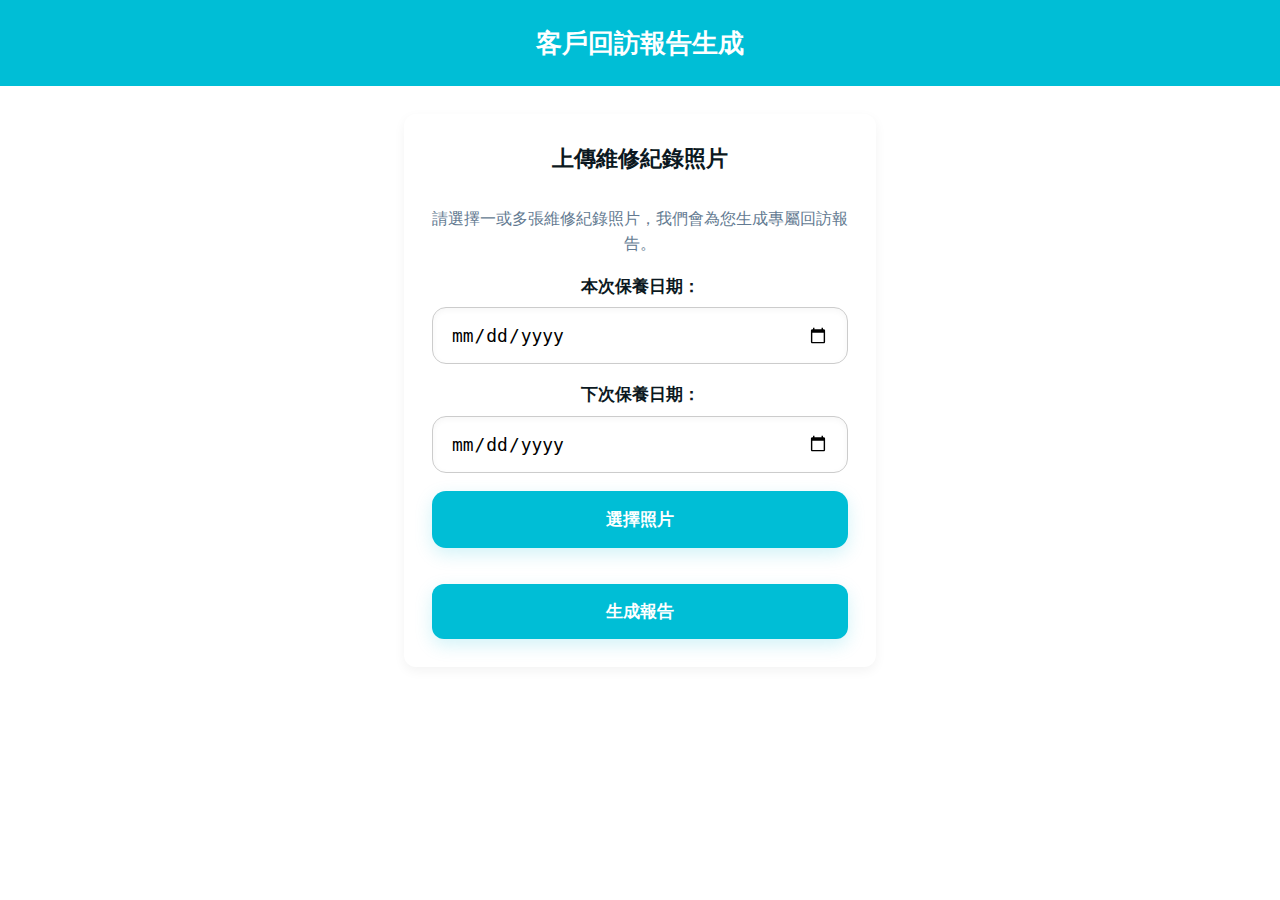
<file: index.html>
<!DOCTYPE html>
<html lang="zh-Hant">
<head>
  <meta charset="UTF-8">
  <meta name="viewport" content="width=device-width, initial-scale=1.0">
  <title>上傳維修照片 - 客戶回訪報告</title>
  <link rel="stylesheet" href="style.css">
</head>
<body>
  <!-- 頁首：使用品牌色背景搭配標題文字 -->
  <header class="header">
    <h1 style="text-align:center; font-size:1.6rem; font-weight:700; padding:24px 0; margin:0;">客戶回訪報告生成</h1>
  </header>
  <main class="container">
    <section class="card upload-section">
      <h2 class="section-title">上傳維修紀錄照片</h2>
      <p>請選擇一或多張維修紀錄照片，我們會為您生成專屬回訪報告。</p>
      <!-- 選擇本次與下次保養日期 -->
      <div class="date-stack">
        <label for="serviceDate" class="field-label">本次保養日期：</label>
        <input type="date" id="serviceDate" class="date-input">
      </div>
      <div class="date-stack">
        <label for="nextDate" class="field-label">下次保養日期：</label>
        <input type="date" id="nextDate" class="date-input">
      </div>
      <!-- 隱藏原生檔案輸入框，改用自訂樣式的按鈕觸發檔案選取 -->
      <input type="file" id="fileInput" class="file-input" accept="image/*" multiple hidden>
      <label for="fileInput" class="upload-btn">選擇照片</label>
      <div id="preview" class="preview"></div>
      <button id="generateBtn">生成報告</button>
    </section>
  </main>
  <script>
    // 預覽選取的照片
    const fileInput = document.getElementById('fileInput');
    const preview = document.getElementById('preview');
    fileInput.addEventListener('change', () => {
      preview.innerHTML = '';
      const files = fileInput.files;
      if (!files || files.length === 0) return;
      for (const file of files) {
        const reader = new FileReader();
        reader.onload = e => {
          const img = document.createElement('img');
          img.src = e.target.result;
          preview.appendChild(img);
        };
        reader.readAsDataURL(file);
      }
    });

    /**
     * 壓縮圖片至最大尺寸 1024 像素，並返回壓縮後的 Data URL
     * @param {File} file 檔案
     * @returns {Promise<string>}
     */
    function compressImage(file) {
      return new Promise((resolve, reject) => {
        const reader = new FileReader();
        reader.onload = e => {
          const img = new Image();
          img.onload = () => {
            const maxDim = 1024;
            let { width, height } = img;
            if (width > height) {
              if (width > maxDim) {
                height = (height * maxDim) / width;
                width = maxDim;
              }
            } else {
              if (height > maxDim) {
                width = (width * maxDim) / height;
                height = maxDim;
              }
            }
            const canvas = document.createElement('canvas');
            canvas.width = width;
            canvas.height = height;
            const ctx = canvas.getContext('2d');
            ctx.drawImage(img, 0, 0, width, height);
            const compressed = canvas.toDataURL('image/jpeg', 0.8);
            resolve(compressed);
          };
          img.onerror = reject;
          img.src = e.target.result;
        };
        reader.onerror = reject;
        reader.readAsDataURL(file);
      });
    }

    /**
     * 將 Data URL 轉為 Blob，用於上傳
     * @param {string} dataUrl
     * @returns {Promise<Blob>}
     */
    function dataURLToBlob(dataUrl) {
      return fetch(dataUrl).then(res => res.blob());
    }

    // Cloudinary 設定：請使用您自己的帳戶名稱與 unsigned preset
    const CLOUD_NAME = 'djw2gafqe';
    const UPLOAD_PRESET = 'customer_reports';

    // 處理生成報告
    document.getElementById('generateBtn').addEventListener('click', async () => {
      const files = fileInput.files;
      if (!files || files.length === 0) {
        alert('請先選擇照片！');
        return;
      }
      try {
        const ids = [];
        for (let i = 0; i < files.length; i++) {
          const compressedDataUrl = await compressImage(files[i]);
          const blob = await dataURLToBlob(compressedDataUrl);
          const formData = new FormData();
          formData.append('file', blob, files[i].name);
          formData.append('upload_preset', UPLOAD_PRESET);
          const response = await fetch(`https://api.cloudinary.com/v1_1/${CLOUD_NAME}/image/upload`, {
            method: 'POST',
            body: formData
          });
          if (!response.ok) {
            throw new Error('上傳圖片失敗');
          }
          const result = await response.json();
          ids.push(result.public_id);
        }
        // 取得本次與下次保養日期
        const serviceDateInput = document.getElementById('serviceDate');
        const nextDateInput = document.getElementById('nextDate');
        const serviceDateValue = serviceDateInput && serviceDateInput.value ? serviceDateInput.value : '';
        const nextDateValue = nextDateInput && nextDateInput.value ? nextDateInput.value : '';
        // 組成查詢字串
        const paramIds = encodeURIComponent(ids.join(','));
        let url = 'report.html?ids=' + paramIds;
        if (serviceDateValue) {
          url += '&serviceDate=' + encodeURIComponent(serviceDateValue);
        }
        if (nextDateValue) {
          url += '&date=' + encodeURIComponent(nextDateValue);
        }
        // 導向至報告頁面
        window.location.href = url;
      } catch (err) {
        console.error(err);
        alert('處理或上傳圖片資料時發生錯誤，請稍後再試。');
      }
    });
  </script>
</body>
</html>
</file>
<file: style.css>
/*
 * Global styles for the Pure Energy customer report application.
 * Defines a soft brand colour palette and common components such as cards and buttons.
 */

/* CSS variables for easy theming */
:root {
  --brand: #00BED6;       /* Pure Energy brand blue */
  --bg: #F5FAFC;          /* light page background */
  --card: #FFFFFF;        /* card background */
  --text: #0B1821;        /* primary text colour */
  --muted: #637A91;       /* soft grey body copy */
  --radius: 12px;         /* border radius for cards/buttons */
  --shadow: 0 4px 12px rgba(0, 0, 0, 0.05); /* subtle shadow */
}

* {
  box-sizing: border-box;
}

body {
  margin: 0;
  font-family: 'Noto Sans TC', sans-serif;
  background: var(--bg);
  color: var(--text);
}

/* Header containing the brand banner */
/* Header containing the brand banner */
.header {
  /* Header spans full width but centers its contents so that the banner never exceeds
     the same maximum width as the rest of the page.  We keep the background the
     same colour as the page to avoid contrasting edges. */
  width: 100%;
  background: var(--bg);
  color: #ffffff;
  padding: 0;
  display: flex;
  justify-content: center;
}

.header .banner {
  display: block;
  /* Restrict banner width to be no wider than the page content and centre it horizontally. */
  width: 100%;
  max-width: 900px;
  height: auto; /* 自動高度以適配圖片 */
  /* 移除最大高度限制，讓圖片完整顯示 */
  object-fit: contain; /* 保持比例並完整顯示圖片 */
  object-position: center; /* 圖片居中顯示 */
  margin: 0 auto;
}

/* Main container for page content */
.container {
  max-width: 900px;
  margin: 0 auto;
  padding: 24px;
}

/* Intro section (問候語與按鈕) */
.intro-section {
  background: var(--card);
  border-radius: var(--radius);
  box-shadow: var(--shadow);
  padding: 20px;
  margin-bottom: 24px;
}

/* Generic section button (保養紀錄、提提你) */
.section-btn {
  display: block;
  width: 100%;
  background: var(--brand);
  color: #ffffff;
  border: none;
  border-radius: var(--radius);
  padding: 14px 0;
  font-size: 1rem;
  font-weight: 600;
  text-align: center;
  margin-top: 16px;
  cursor: default;
}

/* Next date text styling */
.next-date {
  font-size: 0.9rem;
  margin-bottom: 16px;
  color: var(--text);
}

/* Maintenance scroll container: horizontal scroll with snap */
.maintenance-scroll {
  display: flex;
  gap: 16px;
  overflow-x: auto;
  scroll-snap-type: x mandatory;
  -webkit-overflow-scrolling: touch;
  margin-bottom: 16px;
}

/* Each image slide inside maintenance scroll */
.maintenance-scroll .slide {
  flex: 0 0 80%;
  scroll-snap-align: center;
}
.maintenance-scroll .slide img {
  width: 100%;
  border-radius: var(--radius);
  box-shadow: var(--shadow);
  object-fit: cover;
  aspect-ratio: 4 / 5;
}

/* Video stack: display videos vertically */
.video-stack {
  display: flex;
  flex-direction: column;
  gap: 16px;
  margin-top: 16px;
}

/* Video player styling */
.video-stack video {
  width: 100%;
  height: auto;
  border-radius: var(--radius);
  background: #f5f5f5;
}

/* Play overlay on videos: reuse previous styling but enlarge for clarity */
.play-overlay {
  position: absolute;
  top: 0;
  left: 0;
  right: 0;
  bottom: 0;
  display: flex;
  justify-content: center;
  align-items: center;
  background: none;
  border: none;
  cursor: pointer;
  transition: opacity 0.2s ease;
  z-index: 2;
}
.play-overlay::before {
  content: "";
  width: 68px;
  height: 68px;
  border-radius: 50%;
  background: rgba(240, 242, 245, 0.92);
  box-shadow: 0 6px 18px rgba(9, 30, 66, 0.18);
  display: block;
}
.play-overlay::after {
  content: "";
  position: absolute;
  width: 0;
  height: 0;
  top: 50%;
  left: 50%;
  transform: translate(-30%, -50%);
  border-style: solid;
  border-width: 14px 0 14px 22px;
  border-color: transparent transparent transparent rgba(55, 65, 81, 0.8);
}
.video-wrap {
  position: relative;
  width: 100%;
}

/* Services section styling */
.services-section {
  margin-top: 24px;
}
.services-section img {
  width: 100%;
  border-radius: var(--radius);
  box-shadow: var(--shadow);
  display: block;
}

/* Referral section styling */
.referral-section {
  margin-top: 24px;
  text-align: center;
}
.referral-image-container {
  position: relative;
  border-radius: var(--radius);
  overflow: hidden;
}
.referral-image-container img {
  width: 100%;
  display: block;
  border-radius: var(--radius);
}
.referral-overlay {
  position: absolute;
  top: 0;
  left: 0;
  right: 0;
  bottom: 0;
  display: flex;
  justify-content: flex-start;
  align-items: flex-start;
  padding: 16px;
  pointer-events: none;
}
.referral-title {
  color: #ffffff;
  font-size: 1.4rem;
  font-weight: 700;
  line-height: 1.3;
  text-shadow: 0 2px 4px rgba(0, 0, 0, 0.3);
}
.share-btn {
  display: block;
  width: 100%;
  background: var(--brand);
  color: #ffffff;
  border: none;
  border-radius: var(--radius);
  padding: 14px 0;
  font-size: 1rem;
  font-weight: 600;
  margin-top: 12px;
  cursor: default;
}

/* Section titles */
.section-title {
  font-size: 1.4rem;
  font-weight: 700;
  margin-top: 0;
  margin-bottom: 12px;
  color: var(--text);
}

/* Grid for displaying multiple images */
.report-images {
  display: flex;
  flex-wrap: wrap;
  gap: 12px;
}

.report-images img {
  flex: 1 1 calc(33.333% - 12px);
  max-width: calc(33.333% - 12px);
  border-radius: var(--radius);
  object-fit: cover;
  box-shadow: var(--shadow);
  /* 保持圖片正方形比例，類似微信排版 */
  aspect-ratio: 1 / 1;
}

/* Video grid: display fixed videos in a grid layout */
.video-grid {
  display: grid;
  grid-template-columns: repeat(auto-fill, minmax(220px, 1fr));
  gap: 12px;
}
.video-grid video {
  width: 100%;
  border-radius: var(--radius);
  box-shadow: var(--shadow);
  background: #000;

  /* 提高影片 z-index 以便覆蓋層可以在其之上使用較高的 z-index */
  position: relative;
  z-index: 1;
}

/* 包裹影片的容器，用於放置自定義播放按鈕 */
.video-wrap {
  position: relative;
  width: 100%;
}
/* 自定義播放按鈕覆蓋在影片上方 */
.play-overlay {
  position: absolute;
  top: 0;
  left: 0;
  right: 0;
  bottom: 0;
  display: flex;
  justify-content: center;
  align-items: center;
  background: none;
  border: none;
  cursor: pointer;
  transition: opacity 0.2s ease;

  /* 確保播放覆蓋層在影片之上 */
  z-index: 2;
}
.play-overlay::before {
  content: "";
  width: 68px;
  height: 68px;
  border-radius: 50%;
  background: rgba(240, 242, 245, 0.92);
  box-shadow: 0 6px 18px rgba(9, 30, 66, 0.18);
  display: block;
}
.play-overlay::after {
  content: "";
  position: absolute;
  width: 0;
  height: 0;
  top: 50%;
  left: 50%;
  transform: translate(-30%, -50%);
  border-style: solid;
  border-width: 14px 0 14px 22px;
  border-color: transparent transparent transparent rgba(55, 65, 81, 0.8);
}
/* 播放中隱藏覆蓋按鈕 */
.video-wrap.video-playing .play-overlay {
  display: none;
}

/* Poster and wrapper styling */
.poster-wrap {
  margin-top: 12px;
}
.poster {
  width: 100%;
  border-radius: var(--radius);
  box-shadow: var(--shadow);
  display: block;
}

/* 強調標題顏色，用於保養紀錄和提提你區塊 */
.highlight-title {
  color: var(--brand);
}

/* ==========================
   新版回訪頁面樣式
   ==========================
   以下樣式覆蓋舊版設計，按 MAQUA XD 模板重新排版。
*/

/* 全局設置：白底主背景與行動裝置友善寬度 */
body {
  background: #FFFFFF;
  color: var(--text);
  font-family: 'Noto Sans TC', sans-serif;
  line-height: 1.5;
}

/* 重新定義頂部橫幅，使用全寬圖片 */
header.header {
  background: var(--brand);
  text-align: center;
  overflow: hidden;
}
header.header .banner {
  width: 100%;
  height: auto;
  display: block;
  object-fit: contain;
  margin: 0;
}

/* 主內容容器：限制最大寬度為 480px，適合手機瀏覽 */
.container {
  max-width: 520px;
  margin: 0 auto;
  padding: 24px 24px 40px;
}

/* 問候卡片：圓角白底陰影，與橫幅微距離 */
.intro-card {
  background: #FFFFFF;
  border-radius: 16px;
  box-shadow: 0 2px 8px rgba(0, 0, 0, 0.05);
  padding: 24px;
  margin-top: -40px;
  margin-bottom: 28px;
  position: relative;
  z-index: 1;
}

/* 通用按鈕（保養紀錄、提提你、分享好友） */
.btn {
  display: block;
  width: 100%;
  background: var(--brand);
  color: #FFFFFF;
  border: none;
  border-radius: 40px;
  padding: 12px 0;
  font-size: 1rem;
  font-weight: 600;
  text-align: center;
  margin: 24px 0;
  cursor: default;
}

/* 水平滾動圖片容器：支持手指拖曳，scroll-snap 對齊 */
.slides-wrapper {
  display: flex;
  gap: 18px;
  overflow-x: auto;
  scroll-snap-type: x mandatory;
  -webkit-overflow-scrolling: touch;
  margin: 24px 0 28px;
}
.slides-wrapper .slide {
  flex: 0 0 80%;
  scroll-snap-align: center;
  border-radius: 16px;
  overflow: hidden;
  box-shadow: 0 2px 8px rgba(0, 0, 0, 0.05);
  background: #F7F7F7;
}
.slides-wrapper .slide img {
  width: 100%;
  height: auto;
  display: block;
  object-fit: cover;
}

/* 下一次保養日期與問卷訊息 */
.next-date-text {
  font-size: 0.9rem;
  /* 使用中性色調的深灰色，使文本不會過於突出 */
  color: var(--muted);
  margin: 16px 0 28px;
}
.survey-msg {
  font-size: 0.85rem;
  color: var(--muted);
  line-height: 1.4;
  margin-bottom: 24px;
}

/* 影片區域：垂直堆疊影片 */
.videos-section {
  display: flex;
  flex-direction: column;
  gap: 24px;
  margin: 32px 0;
}
.videos-section .video-item {
  position: relative;
  border-radius: 16px;
  overflow: hidden;
  background: #F5F5F5;
  box-shadow: 0 4px 14px rgba(0, 0, 0, 0.06);
}
.videos-section .video-item video {
  width: 100%;
  height: auto;
  display: block;
  border-radius: 16px;
}
.videos-section .play-overlay {
  position: absolute;
  top: 0;
  left: 0;
  right: 0;
  bottom: 0;
  display: flex;
  justify-content: center;
  align-items: center;
  background: none;
  border: none;
  cursor: pointer;
  z-index: 2;
}
.videos-section .play-overlay::before {
  content: "";
  width: 68px;
  height: 68px;
  border-radius: 50%;
  background: rgba(240, 242, 245, 0.92);
  box-shadow: 0 6px 18px rgba(9, 30, 66, 0.18);
  display: block;
}
.videos-section .play-overlay::after {
  content: "";
  position: absolute;
  width: 0;
  height: 0;
  top: 50%;
  left: 50%;
  transform: translate(-30%, -50%);
  border-style: solid;
  border-width: 14px 0 14px 22px;
  border-color: transparent transparent transparent rgba(55, 65, 81, 0.8);
}

/* 影片標題覆蓋：顯示在影片預覽底部的文字，用於簡要描述影片內容 */
.videos-section .caption {
  position: absolute;
  left: 0;
  right: 0;
  bottom: 0;
  padding: 12px 16px;
  font-size: 0.95rem;
  font-weight: 600;
  color: #FFFFFF;
  text-align: center;
  background: linear-gradient(180deg, rgba(0, 0, 0, 0) 0%, rgba(0, 0, 0, 0.65) 100%);
  z-index: 3;
  pointer-events: none;
}

/* 服務區塊 */
.services-wrapper {
  margin-top: 40px;
  text-align: center;
}
.services-title {
  display: inline-block;
  background: var(--brand);
  color: #FFFFFF;
  border-radius: 40px;
  padding: 8px 20px;
  font-weight: 600;
  margin-bottom: 16px;
  font-size: 1rem;
}
.services-wrapper img {
  width: 100%;
  border-radius: 16px;
  box-shadow: 0 2px 8px rgba(0,0,0,0.05);
  display: block;
}

/* 推薦朋友區塊 */
.referral-wrapper {
  margin-top: 40px;
  text-align: center;
}
.referral-img-box {
  position: relative;
  border-radius: 16px;
  overflow: hidden;
  box-shadow: 0 2px 8px rgba(0,0,0,0.05);
}
.referral-img-box img {
  width: 100%;
  height: auto;
  display: block;
}
.referral-img-box .referral-text {
  position: absolute;
  top: 16px;
  left: 16px;
  color: #FFFFFF;
  font-weight: 700;
  font-size: 1.4rem;
  line-height: 1.3;
  text-shadow: 0 2px 4px rgba(0,0,0,0.3);
}
.share-btn {
  display: block;
  width: 100%;
  background: var(--brand);
  color: #FFFFFF;
  border: none;
  border-radius: 40px;
  padding: 12px 0;
  font-size: 1rem;
  font-weight: 600;
  margin-top: 12px;
  cursor: default;
}

/* 放大圖片/影片遮罩 */
#imageOverlay, #videoOverlay {
  position: fixed;
  top: 0;
  left: 0;
  right: 0;
  bottom: 0;
  background: rgba(0, 0, 0, 0.8);
  display: none;
  justify-content: center;
  align-items: center;
  z-index: 999;
}
#imageOverlay img, #videoOverlay video {
  max-width: 90%;
  max-height: 90%;
  border-radius: 16px;
}

/* 錨點顏色使用品牌色 */
a {
  color: var(--brand);
  text-decoration: none;
}

/* 下一次保養區塊中的日期採用品牌色突出顯示 */
.next-date-text strong {
  color: var(--brand);
}

/* -------------------------------------------------------------------------
   Override ghost styling on maintenance slides
   ------------------------------------------------------------------------- */
/*
  為了避免舊版輪播的半透明縮放效果影響清晰度，
  為 maintenance slides 指定完全不透明且不縮放。
*/
.slides-wrapper .slide {
  opacity: 1;
  transform: scale(1);
}

/* 問候語中粗體文字採品牌色 */
.greeting-text strong {
  color: var(--brand);
}

/* 調整影片卡片比例為直式 3:5（寬:高） */
.videos-section .video-item {
  /* 使用較為寬屏的比例，以減少預覽高度（影片預覽不佔過大空間） */
  aspect-ratio: 16 / 9;
  /* 另外限制最大高度，避免影片預覽佔用過大空間 */
  max-height: 240px;
}

/* 圖片輪播區塊 */
.carousel {
  position: relative;
  width: 100%;
  /* Remove extra horizontal padding; overflow hidden to hide scrollbars */
  overflow: hidden;
  padding: 0;
}
.slides-container {
  display: flex;
  gap: 12px;
  overflow-x: auto;
  scroll-snap-type: x mandatory;
  -webkit-overflow-scrolling: touch;
  scroll-behavior: smooth;
}
.slide {
  /* Each slide takes up 86% of the carousel width, leaving room for previews */
  flex: 0 0 86%;
  position: relative;
  opacity: 0.55;
  transform: scale(0.97);
  transition: opacity 0.25s ease, transform 0.25s ease;
  scroll-snap-align: center;
}
.slide img {
  width: 100%;
  border-radius: var(--radius);
  box-shadow: var(--shadow);
  object-fit: cover;
  /* Default image ratio for slides */
  aspect-ratio: 3 / 4;
}

/* Active slide is fully opaque and slightly larger */
.slide.active {
  opacity: 1;
  transform: scale(1);
}
.carousel-controls {
  text-align: center;
  margin-top: 12px;
}
.carousel-btn {
  background: var(--brand);
  color: #ffffff;
  border: none;
  border-radius: var(--radius);
  padding: 8px 12px;
  /* Bigger arrows for better mobile usability */
  font-size: 2rem;
  cursor: pointer;
  margin: 0 4px;
}
.carousel-btn:disabled {
  opacity: 0.5;
  cursor: default;
}

/* 提示區塊的圖片樣式 */
.tip-image {
  display: block;
  width: 100%;
  margin-top: 12px;
  border-radius: var(--radius);
  box-shadow: var(--shadow);
}

/* 公司介紹圖片區塊樣式 */
.company-intro-img {
  width: 100%;
  display: block;
  border-radius: var(--radius);
  box-shadow: var(--shadow);
}

/* 在較小的螢幕上改為兩欄顯示圖片 */
@media (max-width: 600px) {
  .report-images img {
    flex: 1 1 calc(50% - 12px);
    max-width: calc(50% - 12px);
  }

  /* 在小螢幕上縮小容器內邊距，避免內容看起來偏左 */
  .container {
    padding: 16px;
  }

  /* 調整輪播在小螢幕的間距，但保留左右半露圖片效果 */
  .slides-container {
    gap: 8px;
  }
  /* 調整幻燈片內圖片比例，使其在手機上更合適 */
  .slide img {
    aspect-ratio: 4 / 5;
  }
}

/* 手機版響應式設計 - 優化整體頁面為手機查看大小 */
@media (max-width: 768px) {
  /* 主標題調整 */
  .main-title {
    font-size: 2rem;
    margin-bottom: 16px;
  }
  
  /* 副標題調整 */
  .subtitle {
    font-size: 1rem;
    margin-bottom: 24px;
  }
  
  /* 描述文字調整 */
  .description {
    font-size: 0.9rem;
    margin-bottom: 12px;
  }
  
  /* 服務按鈕調整 */
  .service-btn {
    padding: 10px 24px;
    font-size: 0.9rem;
    margin: 24px 0 8px 0;
  }
  
  /* 服務日期調整 */
  .service-date {
    font-size: 0.9rem;
  }
  
  /* 影片區域調整 */
  .videos-section {
    gap: 20px;
  }
  
  .video-thumbnails {
    gap: 16px;
  }
  
  .video-item {
    max-height: 200px;
  }
  
  .video-title {
    font-size: 0.85rem;
    padding: 8px 12px;
  }
  
  /* 服務區塊調整 */
  .services-wrapper {
    margin-top: 32px;
  }
  
  .services-title {
    font-size: 0.9rem;
    padding: 6px 16px;
    margin-bottom: 12px;
  }
  
  /* 推薦朋友區塊調整 */
  .referral-wrapper {
    margin-top: 32px;
  }
  
  .referral-img-box .referral-text {
    font-size: 1.2rem;
    top: 12px;
    left: 12px;
  }
  
  .share-btn {
    padding: 10px 0;
    font-size: 0.9rem;
    margin-top: 10px;
  }
  
  /* 報告頁面手機版調整 */
  body.report-page main.container {
    max-width: 100%;
    padding: 20px 16px 40px;
    gap: 24px;
  }
  
  body.report-page .intro-card {
    margin-top: -24px;
    padding: 20px 16px;
  }
  
  body.report-page .greeting-emoji {
    font-size: 1.5rem;
  }
  
  body.report-page .greeting-lines p,
  body.report-page .greeting-note {
    font-size: 0.9rem;
  }
  
  body.report-page .status-board {
    padding: 14px 16px;
  }
  
  body.report-page .status-row {
    font-size: 0.9rem;
  }
  
  /* 輪播圖片調整 */
  .slides-wrapper .slide {
    flex: 0 0 85%;
  }
  
  .slides-wrapper .slide img {
    aspect-ratio: 3 / 4;
  }
  
  /* 按鈕調整 */
  .btn, .primary-btn {
    padding: 12px 0;
    font-size: 0.95rem;
  }
  
  /* 日期高亮框調整 */
  .date-highlight {
    padding: 0.2rem 0.6rem;
    font-size: 0.9rem;
  }
}

/* Upload section layout on the index page */
.upload-section {
  background: var(--card);
  border-radius: var(--radius);
  box-shadow: var(--shadow);
  padding: 28px;
  display: flex;
  flex-direction: column;
  gap: 18px;
}

.upload-section p {
  margin: 0;
  color: var(--muted);
  font-size: 0.98rem;
  line-height: 1.6;
}

.date-stack {
  display: flex;
  flex-direction: column;
  gap: 8px;
}

.field-label {
  display: block;
  font-weight: 600;
  font-size: 1.05rem;
  color: var(--text);
}

/* Preview area on the upload page */
.preview {
  display: flex;
  flex-wrap: wrap;
  gap: 12px;
  margin: 0;
}

.preview img {
  max-width: 150px;
  border-radius: var(--radius);
  box-shadow: var(--shadow);
}

/* File input styling */
/* 檔案選擇輸入框：增大尺寸並統一邊框樣式 */
/* 檔案輸入本身不顯示，我們使用自訂按鈕觸發 */
.file-input {
  display: none;
}

/* 上傳照片按鈕樣式 */
.upload-btn {
  display: block;
  width: 100%;
  background: var(--brand);
  color: #FFFFFF;
  border: none;
  border-radius: calc(var(--radius) + 2px);
  padding: 16px 0;
  font-size: 1.08rem;
  font-weight: 600;
  text-align: center;
  margin: 0;
  cursor: pointer;
  box-shadow: 0 6px 18px rgba(0, 190, 214, 0.18);
}

.upload-btn:hover {
  background: #009CB3;
}

/* General button styling */
button {
  display: inline-block;
  background: var(--brand);
  color: #ffffff;
  border: none;
  padding: 12px 20px;
  border-radius: var(--radius);
  cursor: pointer;
  font-size: 1rem;
  font-weight: 600;
  transition: background 0.2s ease;
}

button:hover {
  background: #009CB3; /* slightly darker brand shade on hover */
}

#generateBtn {
  width: 100%;
  padding: 16px 0;
  font-size: 1.05rem;
  box-shadow: 0 6px 18px rgba(0, 190, 214, 0.18);
}

/* 日期輸入框樣式 */
.date-input {
  display: block;
  width: 100%;
  /* 增大日期輸入框尺寸，讓其更易於操作 */
  padding: 16px 18px;
  border: 1px solid #CCCCCC;
  border-radius: calc(var(--radius) + 2px);
  font-size: 1.12rem;
  margin: 0;
  background: #ffffff;
  box-shadow: inset 0 2px 6px rgba(11, 24, 33, 0.04);
}

/* 影像放大顯示的遮罩層 */
#imageOverlay {
  display: none;            /* 默認隱藏 */
  position: fixed;
  top: 0;
  left: 0;
  width: 100%;
  height: 100%;
  background: rgba(0, 0, 0, 0.8);
  justify-content: center;
  align-items: center;
  z-index: 9999;
}
#imageOverlay img {
  max-width: 90%;
  max-height: 90%;
  border-radius: var(--radius);
  box-shadow: var(--shadow);
}

/* 視頻放大播放遮罩層 */
#videoOverlay {
  display: none;
  position: fixed;
  top: 0;
  left: 0;
  width: 100%;
  height: 100%;
  background: rgba(0, 0, 0, 0.8);
  justify-content: center;
  align-items: center;
  z-index: 10000;
}
#videoOverlay video {
  max-width: 90%;
  max-height: 90%;
  border-radius: var(--radius);
  box-shadow: var(--shadow);
}

/* ------------------------------------------------------------------ */
/* New layout definitions for redesigned report page */

/* Main container limiting width for mobile layout */
.main-container {
  width: 100%;
  max-width: 480px;
  margin: 0 auto;
  padding: 0 16px 40px;
}

/* Banner wrapper and image */
.banner {
  width: 100%;
  overflow: hidden;
}
.banner-image {
  display: block;
  width: 100%;
  object-fit: cover;
  border-bottom-left-radius: var(--radius);
  border-bottom-right-radius: var(--radius);
}

/* Intro card with greeting and button */
.intro-card {
  background: var(--card);
  border-radius: var(--radius);
  box-shadow: var(--shadow);
  padding: 24px 20px;
  margin-top: -40px; /* overlap the banner */
  margin-bottom: 20px;
  position: relative;
  z-index: 1;
}
.greeting-text p {
  margin-top: 0;
  margin-bottom: 8px;
  font-size: 0.95rem;
  line-height: 1.5;
  /* 採用較為柔和的深灰色，使問候文案更貼近模板設計 */
  color: var(--muted);
}

/* Primary button shared by records, tip and share */
.primary-btn {
  display: block;
  width: 100%;
  background: var(--brand);
  color: #ffffff;
  border: none;
  border-radius: 999px;
  padding: 14px 0;
  font-size: 1rem;
  font-weight: 600;
  text-align: center;
  margin-top: 16px;
  box-shadow: 0 2px 4px rgba(0, 0, 0, 0.15);
}

/* Slides wrapper for maintenance photos */
.slides-wrapper {
  display: flex;
  gap: 16px;
  overflow-x: auto;
  scroll-snap-type: x mandatory;
  -webkit-overflow-scrolling: touch;
  padding-bottom: 8px;
  margin-bottom: 8px;
}
.slides-wrapper .slide {
  flex: 0 0 80%;
  background: #F0FAFC;
  border-radius: var(--radius);
  box-shadow: var(--shadow);
  scroll-snap-align: center;
  overflow: hidden;
  display: flex;
  justify-content: center;
  align-items: center;
  padding: 12px;
}
.slides-wrapper .slide img {
  width: 100%;
  height: auto;
  object-fit: cover;
  border-radius: var(--radius);
  aspect-ratio: 4 / 5;
}

/* Next date text styling */
/* 下一次保養日期與問卷訊息：套用一致的深灰色 */
.next-date-text {
  font-size: 0.9rem;
  color: var(--muted);
  margin-bottom: 24px;
}

/* Videos wrapper */
.videos-wrapper {
  display: flex;
  flex-direction: column;
  gap: 20px;
  margin-bottom: 32px;
}
.video-box {
  position: relative;
  background: #F7F7F7;
  border-radius: var(--radius);
  box-shadow: var(--shadow);
  overflow: hidden;
}
.video-box video {
  width: 100%;
  display: block;
  border-radius: var(--radius);
  background: #F7F7F7;
}
.video-box .play-overlay {
  position: absolute;
  top: 0;
  left: 0;
  right: 0;
  bottom: 0;
  display: flex;
  justify-content: center;
  align-items: center;
  background: none;
  border: none;
  cursor: pointer;
}
.video-box .play-overlay::before {
  content: "";
  width: 68px;
  height: 68px;
  border-radius: 50%;
  background: rgba(240, 242, 245, 0.92);
  box-shadow: 0 6px 18px rgba(9, 30, 66, 0.18);
  display: block;
}
.video-box .play-overlay::after {
  content: "";
  position: absolute;
  width: 0;
  height: 0;
  top: 50%;
  left: 50%;
  transform: translate(-30%, -50%);
  border-style: solid;
  border-width: 14px 0 14px 22px;
  border-color: transparent transparent transparent rgba(55, 65, 81, 0.8);
}

/* Services wrapper and pill title */
/* 調整服務區塊樣式：簡化為置中，避免重複背景與標題 */
.services-wrapper {
  margin-top: 32px;
  text-align: center;
}
/* 不再使用獨立的 services-title 與 services-img 定義，留空以避免覆蓋 */
.services-title {
}
.services-img {
}

/* Referral wrapper */
.referral-wrapper {
  background: var(--card);
  border-radius: var(--radius);
  box-shadow: var(--shadow);
  margin-top: 40px;
  padding: 16px;
  text-align: center;
}
.referral-image-box {
  border-radius: var(--radius);
  overflow: hidden;
}
.referral-img {
  width: 100%;
  display: block;
  border-radius: var(--radius);
}
.referral-wrapper .share-btn {
  margin-top: 16px;
}

/* ------------------------------------------------------------------ */
/* Final layout refinements for centred typography and spacing       */
/* ------------------------------------------------------------------ */
main.container {
  text-align: center;
  padding: 28px 24px 48px;
}

main.container > * + * {
  margin-top: 24px;
}

.intro-card {
  padding: 28px 24px;
  text-align: center;
  margin-top: -32px;
  box-shadow: 0 6px 16px rgba(11, 24, 33, 0.08);
}

.intro-card .greeting-text p {
  margin-bottom: 12px;
}

.intro-card .btn {
  margin-top: 20px;
}

#slidesContainer {
  margin: 0 auto;
}

#slidesContainer p {
  margin: 0;
}

.slides-wrapper {
  margin: 24px 0 28px;
  padding: 0;
}

.next-date-text {
  margin: 16px 0 28px;
}

.btn {
  margin: 24px 0;
}

.videos-section {
  margin: 32px 0;
  gap: 24px;
}

.videos-section .video-item {
  box-shadow: 0 4px 14px rgba(0, 0, 0, 0.06);
}

.videos-section .play-overlay {
  position: absolute;
  top: 16px;
  right: 16px;
  width: 56px;
  height: 56px;
  padding: 0;
  border: none;
  border-radius: 50%;
  background: rgba(255, 255, 255, 0.92);
  box-shadow: 0 6px 18px rgba(9, 30, 66, 0.18);
  display: flex;
  align-items: center;
  justify-content: center;
  cursor: pointer;
  transition: transform 0.2s ease, box-shadow 0.2s ease;
  z-index: 4;
}

.videos-section .play-overlay::before {
  content: "";
  width: 0;
  height: 0;
  border-style: solid;
  border-width: 12px 0 12px 18px;
  border-color: transparent transparent transparent rgba(55, 65, 81, 0.85);
  transform: translateX(2px);
}

.videos-section .play-overlay::after {
  content: none;
}

.videos-section .play-overlay:focus-visible {
  outline: 2px solid rgba(0, 190, 214, 0.6);
  outline-offset: 2px;
}

.videos-section .play-overlay:hover {
  transform: scale(1.05);
  box-shadow: 0 10px 22px rgba(9, 30, 66, 0.2);
}

.services-wrapper,
.referral-wrapper {
  margin-left: auto;
  margin-right: auto;
}

.referral-wrapper {
  padding: 0;
}

.referral-wrapper .share-btn {
  margin-top: 24px;
}

/* 報告頁面最終排版調整：加大間距與容器寬度 */
body.report-page {
  background: #f7fbfd;
  color: var(--muted);
}

body.report-page main.container {
  max-width: 640px;
  padding: 36px 36px 64px;
  display: flex;
  flex-direction: column;
  gap: 36px;
  text-align: left;
}

body.report-page main.container > * + * {
  margin-top: 0;
}

body.report-page .intro-card {
  margin-top: -44px;
  margin-bottom: 0;
  padding: 32px 28px;
  box-shadow: 0 8px 24px rgba(11, 24, 33, 0.08);
  display: flex;
  flex-direction: column;
  gap: 24px;
  text-align: left;
  color: var(--muted);
}

body.report-page .greeting-text {
  display: flex;
  flex-direction: column;
  gap: 16px;
}

body.report-page .greeting-block {
  display: flex;
  align-items: flex-start;
  gap: 12px;
}

body.report-page .greeting-emoji {
  font-size: 1.75rem;
  line-height: 1;
  color: var(--brand);
}

body.report-page .greeting-lines {
  display: flex;
  flex-direction: column;
  gap: 6px;
}

body.report-page .greeting-lines p {
  margin: 0;
  font-size: 0.95rem;
  line-height: 1.6;
  color: inherit;
}

body.report-page .greeting-note {
  margin: 0;
  font-size: 0.95rem;
  line-height: 1.6;
  color: inherit;
}

body.report-page .greeting-note span {
  color: var(--brand);
  font-weight: 600;
}

body.report-page .greeting-lines p:first-child {
  font-weight: 600;
}

body.report-page .greeting-subline {
  margin: 0;
  font-size: 0.95rem;
  line-height: 1.6;
  color: inherit;
  font-weight: 500;
}

body.report-page .status-board {
  background: #F1F6FA;
  border-radius: 16px;
  border: 1px solid rgba(0, 190, 214, 0.15);
  padding: 18px 20px;
  display: flex;
  flex-direction: column;
  gap: 12px;
}

body.report-page .status-row {
  display: flex;
  flex-wrap: wrap;
  justify-content: space-between;
  align-items: center;
  gap: 8px;
  font-size: 0.95rem;
}

body.report-page .status-row + .status-row {
  border-top: 1px solid rgba(11, 24, 33, 0.08);
  padding-top: 10px;
}

body.report-page .status-label {
  font-weight: 600;
  color: var(--muted);
}

body.report-page .status-value {
  color: var(--brand);
  font-weight: 600;
  text-decoration: none;
  word-break: break-word;
}

body.report-page .status-link:hover,
body.report-page .status-link:focus {
  text-decoration: underline;
}

body.report-page .intro-card .btn {
  margin: 0;
}

body.report-page .slides-wrapper,
body.report-page .next-date-text,
body.report-page .videos-section,
body.report-page .services-wrapper,
body.report-page .referral-wrapper {
  margin: 0;
}

body.report-page .videos-section {
  gap: 28px;
}

body.report-page .next-date-text {
  text-align: center;
}

body.report-page .btn.tip-btn {
  margin: 0;
}

body.report-page .services-wrapper,
body.report-page .referral-wrapper {
  width: 100%;
}

body.report-page .referral-wrapper .share-btn {
  margin: 16px auto 0;
}

/* 提提你按鈕樣式 */
.reminder-section {
  text-align: center;
  margin: 40px 0 30px 0;
  padding: 20px 0;
}

.reminder-btn {
  background: #00BED6;
  color: white;
  border: none;
  border-radius: 25px;
  padding: 12px 30px;
  font-size: 16px;
  font-weight: 600;
  cursor: pointer;
  transition: all 0.3s ease;
  box-shadow: 0 4px 12px rgba(0, 190, 214, 0.3);
  min-width: 120px;
}

.reminder-btn:hover {
  background: #00A5C0;
  transform: translateY(-2px);
  box-shadow: 0 6px 16px rgba(0, 190, 214, 0.4);
}

/* 視頻縮略圖樣式 */
.video-thumbnails {
  display: flex;
  gap: 20px;
  margin: 40px 0 50px 0;
  justify-content: center;
  flex-wrap: wrap;
  padding: 20px 0;
}

.video-item {
  width: 300px;
  cursor: pointer;
  transition: transform 0.3s ease;
}

.video-item:hover {
  transform: scale(1.05);
}

.video-thumbnail {
  position: relative;
  width: 100%;
  height: 200px;
  border-radius: 12px;
  overflow: hidden;
  display: flex;
  align-items: center;
  justify-content: center;
  box-shadow: 0 8px 24px rgba(0, 0, 0, 0.15);
}

.video-poster {
  position: absolute;
  top: 0;
  left: 0;
  width: 100%;
  height: 100%;
  object-fit: cover;
  object-position: center;
}

.play-overlay {
  position: absolute;
  top: 0;
  left: 0;
  right: 0;
  bottom: 0;
  background: rgba(0, 0, 0, 0.4);
  display: flex;
  align-items: center;
  justify-content: center;
  transition: background 0.3s ease;
}

.video-item:hover .play-overlay {
  background: rgba(0, 0, 0, 0.6);
}

.play-button {
  width: 60px;
  height: 60px;
  background: rgba(255, 255, 255, 0.9);
  border-radius: 50%;
  display: flex;
  align-items: center;
  justify-content: center;
  font-size: 24px;
  color: #333;
  transition: all 0.3s ease;
}

.video-item:hover .play-button {
  background: white;
  transform: scale(1.1);
}

.video-title {
  position: absolute;
  bottom: 0;
  left: 0;
  right: 0;
  background: linear-gradient(transparent, rgba(0, 0, 0, 0.8));
  color: white;
  padding: 30px 20px 20px;
  font-size: 16px;
  font-weight: 600;
  text-align: center;
  line-height: 1.4;
}

/* 響應式設計 */
@media (max-width: 768px) {
  .video-thumbnails {
    flex-direction: column;
    align-items: center;
  }
  
  .video-item {
    width: 100%;
    max-width: 350px;
  }
}

/* 圖片下方文案區域樣式 - 按照圖片設計 */
.maintenance-info {
  margin: 3rem 0;
  padding: 2rem 1rem;
  text-align: center;
}

/* 服務通知框框樣式 - 整句話都有框框和主題顏色 */
.service-notice {
  display: inline-block;
  padding: 0.8rem 1.2rem;
  background-color: var(--brand);
  color: white;
  border-radius: 8px;
  font-weight: 500;
  margin-bottom: 1rem;
  font-size: 1rem;
  line-height: 1.4;
  white-space: normal; /* 允許換行 */
  max-width: 100%; /* 限制最大寬度 */
  word-wrap: break-word; /* 長單詞換行 */
}

/* 手機版適配 */
@media (max-width: 768px) {
  .service-notice {
    display: block; /* 在手機上改為塊級元素 */
    text-align: center;
    padding: 1rem;
    font-size: 0.9rem;
    line-height: 1.5;
    margin: 0 auto 1rem auto;
    max-width: 90%; /* 手機上限制寬度 */
  }
  
  /* 保養日期區域手機版樣式 */
  .service-dates-section {
    padding: 15px 10px;
  }
  
  .date-buttons {
    flex-direction: row;
    gap: 0;
    max-width: 300px;
  }
  
  .date-button {
    padding: 12px 15px;
  }
  
  .date-label {
    font-size: 0.9rem;
  }
  
  .date-value {
    font-size: 0.8rem;
  }
}

/* 日期高亮框框樣式 - 主題顏色 */
.date-highlight {
  display: inline-block;
  padding: 0.3rem 0.8rem;
  background-color: var(--brand);
  color: white;
  border-radius: 6px;
  font-weight: 500;
  margin: 0 0.2rem;
}

.feedback-text {
  font-size: 1rem;
  color: #333;
  margin-bottom: 0.5rem;
  line-height: 1.5;
}

.feedback-link {
  font-size: 1rem;
  color: var(--brand);
  text-decoration: none;
  word-break: break-all;
}

.feedback-link:hover {
  text-decoration: underline;
}

/* 提提你內容區域樣式 */
body.report-page .tip-content-section {
  display: flex;
  flex-direction: column;
  gap: 20px;
  margin-top: 20px;
}

body.report-page .full-design-image {
  width: 100%;
  display: flex;
  justify-content: center;
}

body.report-page .full-design-image img {
  width: 100%;
  max-width: 100%;
  height: auto;
  border-radius: var(--radius);
  box-shadow: var(--shadow);
}

body.report-page .tip-item {
  width: 100%;
  display: flex;
  justify-content: center;
}

body.report-page .tip-item img {
  width: 100%;
  max-width: 100%;
  height: auto;
  border-radius: var(--radius);
  box-shadow: var(--shadow);
}

body.report-page .tip-item img[style*="cursor: pointer"]:hover {
  transform: scale(1.02);
  transition: transform 0.2s ease;
}

@media (max-width: 600px) {
  body.report-page main.container {
    padding: 24px 20px 44px;
    gap: 28px;
  }

  body.report-page .intro-card {
    margin-top: -36px;
    padding: 28px 22px;
  }
  
  body.report-page .tip-content-section {
    gap: 16px;
    margin-top: 16px;
  }
}

/* 服務小回顧區域樣式 */
.service-feedback-section {
  text-align: center;
  padding: 40px 20px;
  background: var(--bg);
}

.main-title {
  font-size: 2.5rem;
  font-weight: bold;
  color: #00BED6;
  margin: 0 0 20px 0;
  letter-spacing: 1px;
}

.subtitle {
  font-size: 1.1rem;
  color: #00BED6;
  margin: 0 0 30px 0;
  font-weight: normal;
}

.description {
  font-size: 1rem;
  color: #666666;
  margin: 0 0 15px 0;
  line-height: 1.6;
}

/* 保養日期區域樣式 - 完全仿照參考圖片設計 */
.service-dates-section {
  text-align: center;
  padding: 20px;
  background: var(--bg);
}

.date-buttons {
  display: flex;
  justify-content: center;
  gap: 0;
  max-width: 400px;
  margin: 0 auto;
}

.date-button {
  flex: 1;
  padding: 15px 20px;
  text-align: center;
  cursor: pointer;
  transition: all 0.3s ease;
  border: none;
  font-family: inherit;
}

.date-button.current-service {
  background: #00BED6;
  color: white;
  border-radius: 25px 0 0 25px;
}

.date-button.next-service {
  background: white;
  color: #00BED6;
  border: 2px solid #00BED6;
  border-left: none;
  border-radius: 0 25px 25px 0;
}

.date-label {
  font-size: 1rem;
  font-weight: 600;
  margin-bottom: 5px;
}

.date-value {
  font-size: 0.9rem;
  font-weight: 500;
}

.service-btn {
  background: #00BED6;
  color: white;
  border: none;
  border-radius: 25px;
  padding: 12px 30px;
  font-size: 1rem;
  font-weight: 600;
  margin: 30px 0 10px 0;
  cursor: pointer;
  transition: background-color 0.3s ease;
}

.service-btn:hover {
  background: #009BB3;
}

.service-date {
  font-size: 1rem;
  color: #00BED6;
  margin: 0;
  font-weight: 500;
}

.videos-section .play-overlay {
  position: absolute;
  top: 0;
  left: 0;
  right: 0;
  bottom: 0;
  display: flex;
  justify-content: center;
  align-items: center;
  background: none;
  border: none;
  cursor: pointer;
  z-index: 2;
}
.videos-section .play-overlay::before {
  content: "";
  width: 68px;
  height: 68px;
  border-radius: 50%;
  background: rgba(240, 242, 245, 0.92);
  box-shadow: 0 6px 18px rgba(9, 30, 66, 0.18);
  display: block;
}
.videos-section .play-overlay::after {
  content: "";
  position: absolute;
  width: 0;
  height: 0;
  top: 50%;
  left: 50%;
  transform: translate(-30%, -50%);
  border-style: solid;
  border-width: 14px 0 14px 22px;
  border-color: transparent transparent transparent rgba(55, 65, 81, 0.8);
}

/* 影片標題覆蓋：顯示在影片預覽底部的文字，用於簡要描述影片內容 */
.videos-section .caption {
  position: absolute;
  left: 0;
  right: 0;
  bottom: 0;
  padding: 12px 16px;
  font-size: 0.95rem;
  font-weight: 600;
  color: #FFFFFF;
  text-align: center;
  background: linear-gradient(180deg, rgba(0, 0, 0, 0) 0%, rgba(0, 0, 0, 0.65) 100%);
  z-index: 3;
  pointer-events: none;
}

/* 服務區塊 */
.services-wrapper {
  margin-top: 40px;
  text-align: center;
}
.services-title {
  display: inline-block;
  background: var(--brand);
  color: #FFFFFF;
  border-radius: 40px;
  padding: 8px 20px;
  font-weight: 600;
  margin-bottom: 16px;
  font-size: 1rem;
}
.services-wrapper img {
  width: 100%;
  border-radius: 16px;
  box-shadow: 0 2px 8px rgba(0,0,0,0.05);
  display: block;
}

/* 推薦朋友區塊 */
.referral-wrapper {
  margin-top: 40px;
  text-align: center;
}
.referral-img-box {
  position: relative;
  border-radius: 16px;
  overflow: hidden;
  box-shadow: 0 2px 8px rgba(0,0,0,0.05);
}
.referral-img-box img {
  width: 100%;
  height: auto;
  display: block;
}
.referral-img-box .referral-text {
  position: absolute;
  top: 16px;
  left: 16px;
  color: #FFFFFF;
  font-weight: 700;
  font-size: 1.4rem;
  line-height: 1.3;
  text-shadow: 0 2px 4px rgba(0,0,0,0.3);
}
.share-btn {
  display: block;
  width: 100%;
  background: var(--brand);
  color: #FFFFFF;
  border: none;
  border-radius: 40px;
  padding: 12px 0;
  font-size: 1rem;
  font-weight: 600;
  margin-top: 12px;
  cursor: default;
}

/* 放大圖片/影片遮罩 */
#imageOverlay, #videoOverlay {
  position: fixed;
  top: 0;
  left: 0;
  right: 0;
  bottom: 0;
  background: rgba(0, 0, 0, 0.8);
  display: none;
  justify-content: center;
  align-items: center;
  z-index: 999;
}
#imageOverlay img, #videoOverlay video {
  max-width: 90%;
  max-height: 90%;
  border-radius: 16px;
}

/* 錨點顏色使用品牌色 */
a {
  color: var(--brand);
  text-decoration: none;
}

/* 下一次保養區塊中的日期採用品牌色突出顯示 */
.next-date-text strong {
  color: var(--brand);
}

/* -------------------------------------------------------------------------
   Override ghost styling on maintenance slides
   ------------------------------------------------------------------------- */
/*
  為了避免舊版輪播的半透明縮放效果影響清晰度，
  為 maintenance slides 指定完全不透明且不縮放。
*/
.slides-wrapper .slide {
  opacity: 1;
  transform: scale(1);
}

/* 問候語中粗體文字採品牌色 */
.greeting-text strong {
  color: var(--brand);
}

/* 調整影片卡片比例為直式 3:5（寬:高） */
.videos-section .video-item {
  /* 使用較為寬屏的比例，以減少預覽高度（影片預覽不佔過大空間） */
  aspect-ratio: 16 / 9;
  /* 另外限制最大高度，避免影片預覽佔用過大空間 */
  max-height: 240px;
}

/* 圖片輪播區塊 */
.carousel {
  position: relative;
  width: 100%;
  /* Remove extra horizontal padding; overflow hidden to hide scrollbars */
  overflow: hidden;
  padding: 0;
}
.slides-container {
  display: flex;
  gap: 12px;
  overflow-x: auto;
  scroll-snap-type: x mandatory;
  -webkit-overflow-scrolling: touch;
  scroll-behavior: smooth;
}
.slide {
  /* Each slide takes up 86% of the carousel width, leaving room for previews */
  flex: 0 0 86%;
  position: relative;
  opacity: 0.55;
  transform: scale(0.97);
  transition: opacity 0.25s ease, transform 0.25s ease;
  scroll-snap-align: center;
}
.slide img {
  width: 100%;
  border-radius: var(--radius);
  box-shadow: var(--shadow);
  object-fit: cover;
  /* Default image ratio for slides */
  aspect-ratio: 3 / 4;
}

/* Active slide is fully opaque and slightly larger */
.slide.active {
  opacity: 1;
  transform: scale(1);
}
.carousel-controls {
  text-align: center;
  margin-top: 12px;
}
.carousel-btn {
  background: var(--brand);
  color: #ffffff;
  border: none;
  border-radius: var(--radius);
  padding: 8px 12px;
  /* Bigger arrows for better mobile usability */
  font-size: 2rem;
  cursor: pointer;
  margin: 0 4px;
}
.carousel-btn:disabled {
  opacity: 0.5;
  cursor: default;
}

/* 提示區塊的圖片樣式 */
.tip-image {
  display: block;
  width: 100%;
  margin-top: 12px;
  border-radius: var(--radius);
  box-shadow: var(--shadow);
}

/* 公司介紹圖片區塊樣式 */
.company-intro-img {
  width: 100%;
  display: block;
  border-radius: var(--radius);
  box-shadow: var(--shadow);
}

/* 在較小的螢幕上改為兩欄顯示圖片 */
@media (max-width: 600px) {
  .report-images img {
    flex: 1 1 calc(50% - 12px);
    max-width: calc(50% - 12px);
  }

  /* 在小螢幕上縮小容器內邊距，避免內容看起來偏左 */
  .container {
    padding: 16px;
  }

  /* 調整輪播在小螢幕的間距，但保留左右半露圖片效果 */
  .slides-container {
    gap: 8px;
  }
  /* 調整幻燈片內圖片比例，使其在手機上更合適 */
  .slide img {
    aspect-ratio: 4 / 5;
  }
}

/* Upload section layout on the index page */
.upload-section {
  background: var(--card);
  border-radius: var(--radius);
  box-shadow: var(--shadow);
  padding: 28px;
  display: flex;
  flex-direction: column;
  gap: 18px;
}

.upload-section p {
  margin: 0;
  color: var(--muted);
  font-size: 0.98rem;
  line-height: 1.6;
}

.date-stack {
  display: flex;
  flex-direction: column;
  gap: 8px;
}

.field-label {
  display: block;
  font-weight: 600;
  font-size: 1.05rem;
  color: var(--text);
}

/* Preview area on the upload page */
.preview {
  display: flex;
  flex-wrap: wrap;
  gap: 12px;
  margin: 0;
}

.preview img {
  max-width: 150px;
  border-radius: var(--radius);
  box-shadow: var(--shadow);
}

/* File input styling */
/* 檔案選擇輸入框：增大尺寸並統一邊框樣式 */
/* 檔案輸入本身不顯示，我們使用自訂按鈕觸發 */
.file-input {
  display: none;
}

/* 上傳照片按鈕樣式 */
.upload-btn {
  display: block;
  width: 100%;
  background: var(--brand);
  color: #FFFFFF;
  border: none;
  border-radius: calc(var(--radius) + 2px);
  padding: 16px 0;
  font-size: 1.08rem;
  font-weight: 600;
  text-align: center;
  margin: 0;
  cursor: pointer;
  box-shadow: 0 6px 18px rgba(0, 190, 214, 0.18);
}

.upload-btn:hover {
  background: #009CB3;
}

/* General button styling */
button {
  display: inline-block;
  background: var(--brand);
  color: #ffffff;
  border: none;
  padding: 12px 20px;
  border-radius: var(--radius);
  cursor: pointer;
  font-size: 1rem;
  font-weight: 600;
  transition: background 0.2s ease;
}

button:hover {
  background: #009CB3; /* slightly darker brand shade on hover */
}

#generateBtn {
  width: 100%;
  padding: 16px 0;
  font-size: 1.05rem;
  box-shadow: 0 6px 18px rgba(0, 190, 214, 0.18);
}

/* 日期輸入框樣式 */
.date-input {
  display: block;
  width: 100%;
  /* 增大日期輸入框尺寸，讓其更易於操作 */
  padding: 16px 18px;
  border: 1px solid #CCCCCC;
  border-radius: calc(var(--radius) + 2px);
  font-size: 1.12rem;
  margin: 0;
  background: #ffffff;
  box-shadow: inset 0 2px 6px rgba(11, 24, 33, 0.04);
}

/* 影像放大顯示的遮罩層 */
#imageOverlay {
  display: none;            /* 默認隱藏 */
  position: fixed;
  top: 0;
  left: 0;
  width: 100%;
  height: 100%;
  background: rgba(0, 0, 0, 0.8);
  justify-content: center;
  align-items: center;
  z-index: 9999;
}
#imageOverlay img {
  max-width: 90%;
  max-height: 90%;
  border-radius: var(--radius);
  box-shadow: var(--shadow);
}

/* 視頻放大播放遮罩層 */
#videoOverlay {
  display: none;
  position: fixed;
  top: 0;
  left: 0;
  width: 100%;
  height: 100%;
  background: rgba(0, 0, 0, 0.8);
  justify-content: center;
  align-items: center;
  z-index: 10000;
}
#videoOverlay video {
  max-width: 90%;
  max-height: 90%;
  border-radius: var(--radius);
  box-shadow: var(--shadow);
}

/* ------------------------------------------------------------------ */
/* New layout definitions for redesigned report page */

/* Main container limiting width for mobile layout */
.main-container {
  width: 100%;
  max-width: 480px;
  margin: 0 auto;
  padding: 0 16px 40px;
}

/* Banner wrapper and image */
.banner {
  width: 100%;
  overflow: hidden;
}
.banner-image {
  display: block;
  width: 100%;
  object-fit: cover;
  border-bottom-left-radius: var(--radius);
  border-bottom-right-radius: var(--radius);
}

/* Intro card with greeting and button */
.intro-card {
  background: var(--card);
  border-radius: var(--radius);
  box-shadow: var(--shadow);
  padding: 24px 20px;
  margin-top: -40px; /* overlap the banner */
  margin-bottom: 20px;
  position: relative;
  z-index: 1;
}
.greeting-text p {
  margin-top: 0;
  margin-bottom: 8px;
  font-size: 0.95rem;
  line-height: 1.5;
  /* 採用較為柔和的深灰色，使問候文案更貼近模板設計 */
  color: var(--muted);
}

/* Primary button shared by records, tip and share */
.primary-btn {
  display: block;
  width: 100%;
  background: var(--brand);
  color: #ffffff;
  border: none;
  border-radius: 999px;
  padding: 14px 0;
  font-size: 1rem;
  font-weight: 600;
  text-align: center;
  margin-top: 16px;
  box-shadow: 0 2px 4px rgba(0, 0, 0, 0.15);
}

/* Slides wrapper for maintenance photos */
.slides-wrapper {
  display: flex;
  gap: 16px;
  overflow-x: auto;
  scroll-snap-type: x mandatory;
  -webkit-overflow-scrolling: touch;
  padding-bottom: 8px;
  margin-bottom: 8px;
}
.slides-wrapper .slide {
  flex: 0 0 80%;
  background: #F0FAFC;
  border-radius: var(--radius);
  box-shadow: var(--shadow);
  scroll-snap-align: center;
  overflow: hidden;
  display: flex;
  justify-content: center;
  align-items: center;
  padding: 12px;
}
.slides-wrapper .slide img {
  width: 100%;
  height: auto;
  object-fit: cover;
  border-radius: var(--radius);
  aspect-ratio: 4 / 5;
}

/* Next date text styling */
/* 下一次保養日期與問卷訊息：套用一致的深灰色 */
.next-date-text {
  font-size: 0.9rem;
  color: var(--muted);
  margin-bottom: 24px;
}

/* Videos wrapper */
.videos-wrapper {
  display: flex;
  flex-direction: column;
  gap: 20px;
  margin-bottom: 32px;
}
.video-box {
  position: relative;
  background: #F7F7F7;
  border-radius: var(--radius);
  box-shadow: var(--shadow);
  overflow: hidden;
}
.video-box video {
  width: 100%;
  display: block;
  border-radius: var(--radius);
  background: #F7F7F7;
}
.video-box .play-overlay {
  position: absolute;
  top: 0;
  left: 0;
  right: 0;
  bottom: 0;
  display: flex;
  justify-content: center;
  align-items: center;
  background: none;
  border: none;
  cursor: pointer;
}
.video-box .play-overlay::before {
  content: "";
  width: 68px;
  height: 68px;
  border-radius: 50%;
  background: rgba(240, 242, 245, 0.92);
  box-shadow: 0 6px 18px rgba(9, 30, 66, 0.18);
  display: block;
}
.video-box .play-overlay::after {
  content: "";
  position: absolute;
  width: 0;
  height: 0;
  top: 50%;
  left: 50%;
  transform: translate(-30%, -50%);
  border-style: solid;
  border-width: 14px 0 14px 22px;
  border-color: transparent transparent transparent rgba(55, 65, 81, 0.8);
}

/* Services wrapper and pill title */
/* 調整服務區塊樣式：簡化為置中，避免重複背景與標題 */
.services-wrapper {
  margin-top: 32px;
  text-align: center;
}
/* 不再使用獨立的 services-title 與 services-img 定義，留空以避免覆蓋 */
.services-title {
}
.services-img {
}

/* Referral wrapper */
.referral-wrapper {
  background: var(--card);
  border-radius: var(--radius);
  box-shadow: var(--shadow);
  margin-top: 40px;
  padding: 16px;
  text-align: center;
}
.referral-image-box {
  border-radius: var(--radius);
  overflow: hidden;
}
.referral-img {
  width: 100%;
  display: block;
  border-radius: var(--radius);
}
.referral-wrapper .share-btn {
  margin-top: 16px;
}

/* ------------------------------------------------------------------ */
/* Final layout refinements for centred typography and spacing       */
/* ------------------------------------------------------------------ */
main.container {
  text-align: center;
  padding: 28px 24px 48px;
}

main.container > * + * {
  margin-top: 24px;
}

.intro-card {
  padding: 28px 24px;
  text-align: center;
  margin-top: -32px;
  box-shadow: 0 6px 16px rgba(11, 24, 33, 0.08);
}

.intro-card .greeting-text p {
  margin-bottom: 12px;
}

.intro-card .btn {
  margin-top: 20px;
}

#slidesContainer {
  margin: 0 auto;
}

#slidesContainer p {
  margin: 0;
}

.slides-wrapper {
  margin: 24px 0 28px;
  padding: 0;
}

.next-date-text {
  margin: 16px 0 28px;
}

.btn {
  margin: 24px 0;
}

.videos-section {
  margin: 32px 0;
  gap: 24px;
}

.videos-section .video-item {
  box-shadow: 0 4px 14px rgba(0, 0, 0, 0.06);
}

.videos-section .play-overlay {
  position: absolute;
  top: 16px;
  right: 16px;
  width: 56px;
  height: 56px;
  padding: 0;
  border: none;
  border-radius: 50%;
  background: rgba(255, 255, 255, 0.92);
  box-shadow: 0 6px 18px rgba(9, 30, 66, 0.18);
  display: flex;
  align-items: center;
  justify-content: center;
  cursor: pointer;
  transition: transform 0.2s ease, box-shadow 0.2s ease;
  z-index: 4;
}

.videos-section .play-overlay::before {
  content: "";
  width: 0;
  height: 0;
  border-style: solid;
  border-width: 12px 0 12px 18px;
  border-color: transparent transparent transparent rgba(55, 65, 81, 0.85);
  transform: translateX(2px);
}

.videos-section .play-overlay::after {
  content: none;
}

.videos-section .play-overlay:focus-visible {
  outline: 2px solid rgba(0, 190, 214, 0.6);
  outline-offset: 2px;
}

.videos-section .play-overlay:hover {
  transform: scale(1.05);
  box-shadow: 0 10px 22px rgba(9, 30, 66, 0.2);
}

.services-wrapper,
.referral-wrapper {
  margin-left: auto;
  margin-right: auto;
}

.referral-wrapper {
  padding: 0;
}

.referral-wrapper .share-btn {
  margin-top: 24px;
}

/* 報告頁面最終排版調整：加大間距與容器寬度 */
body.report-page {
  background: #f7fbfd;
  color: var(--muted);
}

body.report-page main.container {
  max-width: 640px;
  padding: 36px 36px 64px;
  display: flex;
  flex-direction: column;
  gap: 36px;
  text-align: left;
}

body.report-page main.container > * + * {
  margin-top: 0;
}

body.report-page .intro-card {
  margin-top: -44px;
  margin-bottom: 0;
  padding: 32px 28px;
  box-shadow: 0 8px 24px rgba(11, 24, 33, 0.08);
  display: flex;
  flex-direction: column;
  gap: 24px;
  text-align: left;
  color: var(--muted);
}

body.report-page .greeting-text {
  display: flex;
  flex-direction: column;
  gap: 16px;
}

body.report-page .greeting-block {
  display: flex;
  align-items: flex-start;
  gap: 12px;
}

body.report-page .greeting-emoji {
  font-size: 1.75rem;
  line-height: 1;
  color: var(--brand);
}

body.report-page .greeting-lines {
  display: flex;
  flex-direction: column;
  gap: 6px;
}

body.report-page .greeting-lines p {
  margin: 0;
  font-size: 0.95rem;
  line-height: 1.6;
  color: inherit;
}

body.report-page .greeting-note {
  margin: 0;
  font-size: 0.95rem;
  line-height: 1.6;
  color: inherit;
}

body.report-page .greeting-note span {
  color: var(--brand);
  font-weight: 600;
}

body.report-page .greeting-lines p:first-child {
  font-weight: 600;
}

body.report-page .greeting-subline {
  margin: 0;
  font-size: 0.95rem;
  line-height: 1.6;
  color: inherit;
  font-weight: 500;
}

body.report-page .status-board {
  background: #F1F6FA;
  border-radius: 16px;
  border: 1px solid rgba(0, 190, 214, 0.15);
  padding: 18px 20px;
  display: flex;
  flex-direction: column;
  gap: 12px;
}

body.report-page .status-row {
  display: flex;
  flex-wrap: wrap;
  justify-content: space-between;
  align-items: center;
  gap: 8px;
  font-size: 0.95rem;
}

body.report-page .status-row + .status-row {
  border-top: 1px solid rgba(11, 24, 33, 0.08);
  padding-top: 10px;
}

body.report-page .status-label {
  font-weight: 600;
  color: var(--muted);
}

body.report-page .status-value {
  color: var(--brand);
  font-weight: 600;
  text-decoration: none;
  word-break: break-word;
}

body.report-page .status-link:hover,
body.report-page .status-link:focus {
  text-decoration: underline;
}

body.report-page .intro-card .btn {
  margin: 0;
}

body.report-page .slides-wrapper,
body.report-page .next-date-text,
body.report-page .videos-section,
body.report-page .services-wrapper,
body.report-page .referral-wrapper {
  margin: 0;
}

body.report-page .videos-section {
  gap: 28px;
}

body.report-page .next-date-text {
  text-align: center;
}

body.report-page .btn.tip-btn {
  margin: 0;
}

body.report-page .services-wrapper,
body.report-page .referral-wrapper {
  width: 100%;
}

body.report-page .referral-wrapper .share-btn {
</file>
